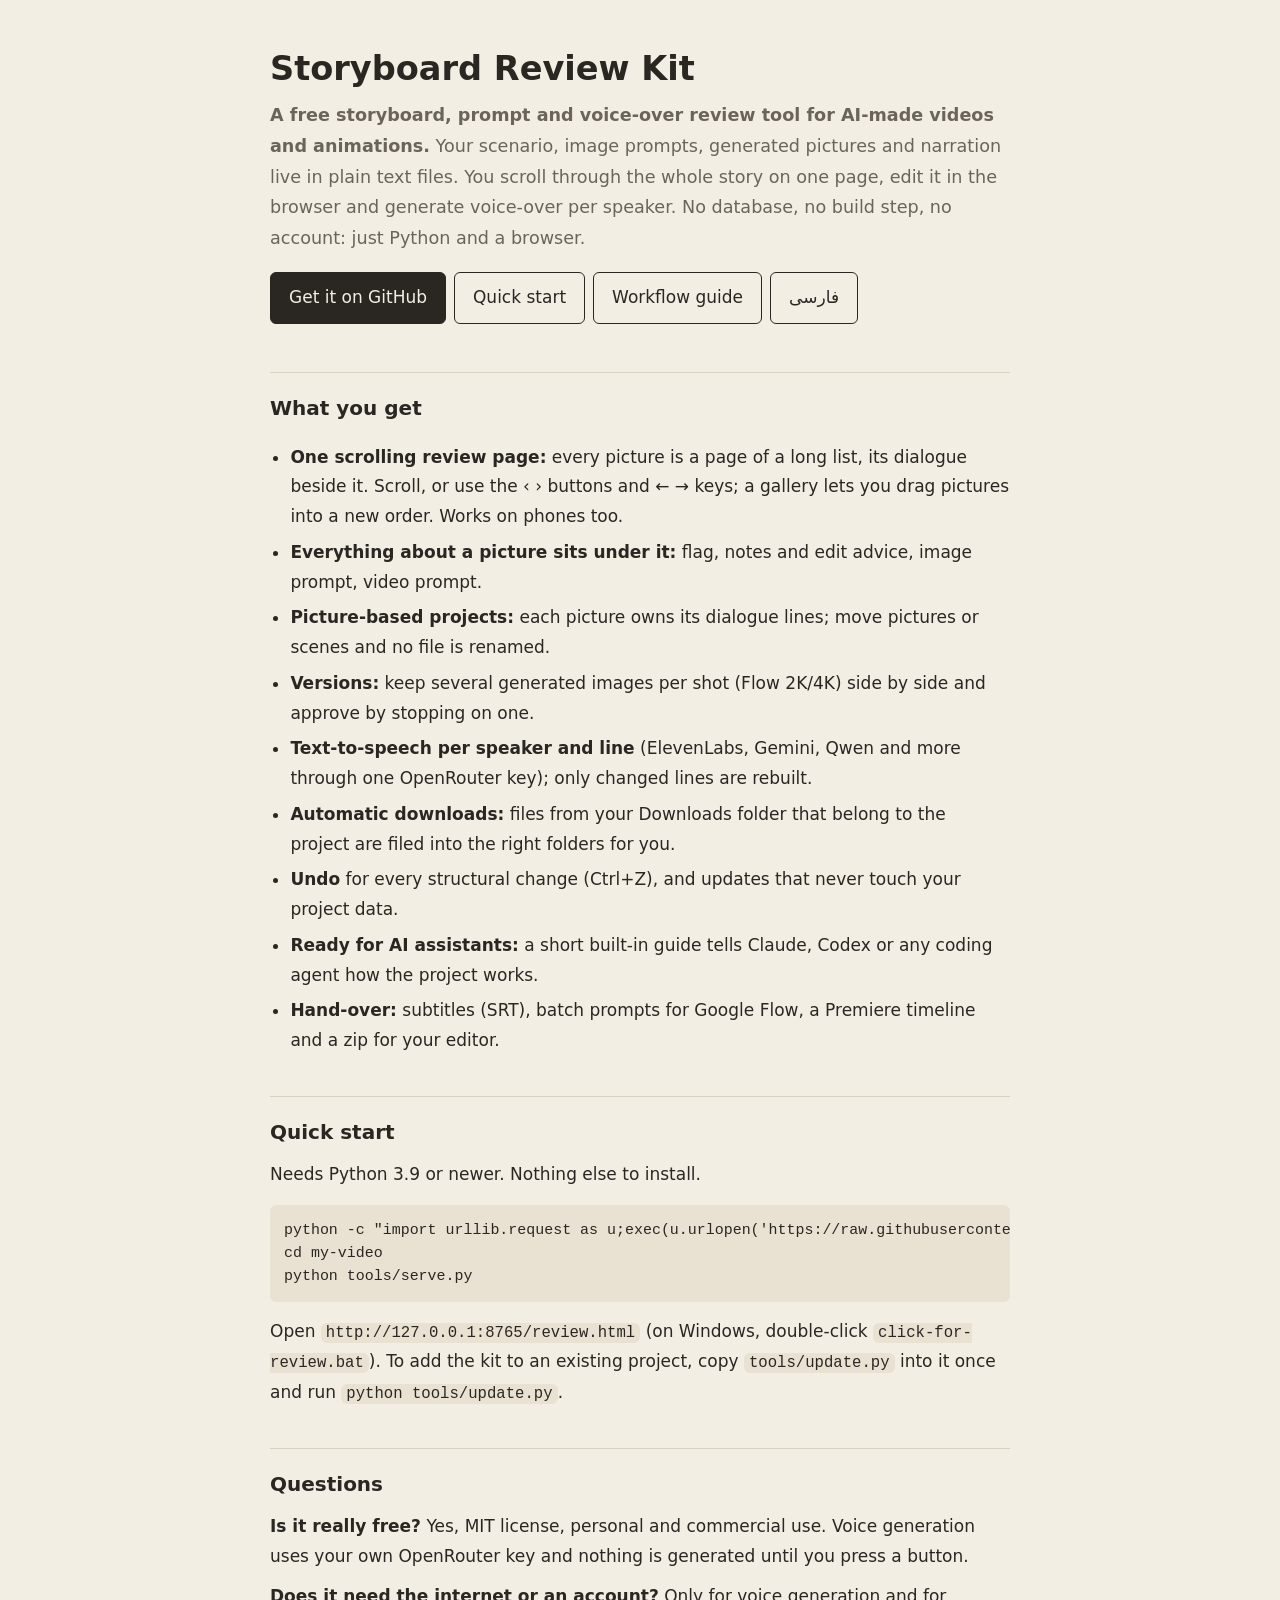
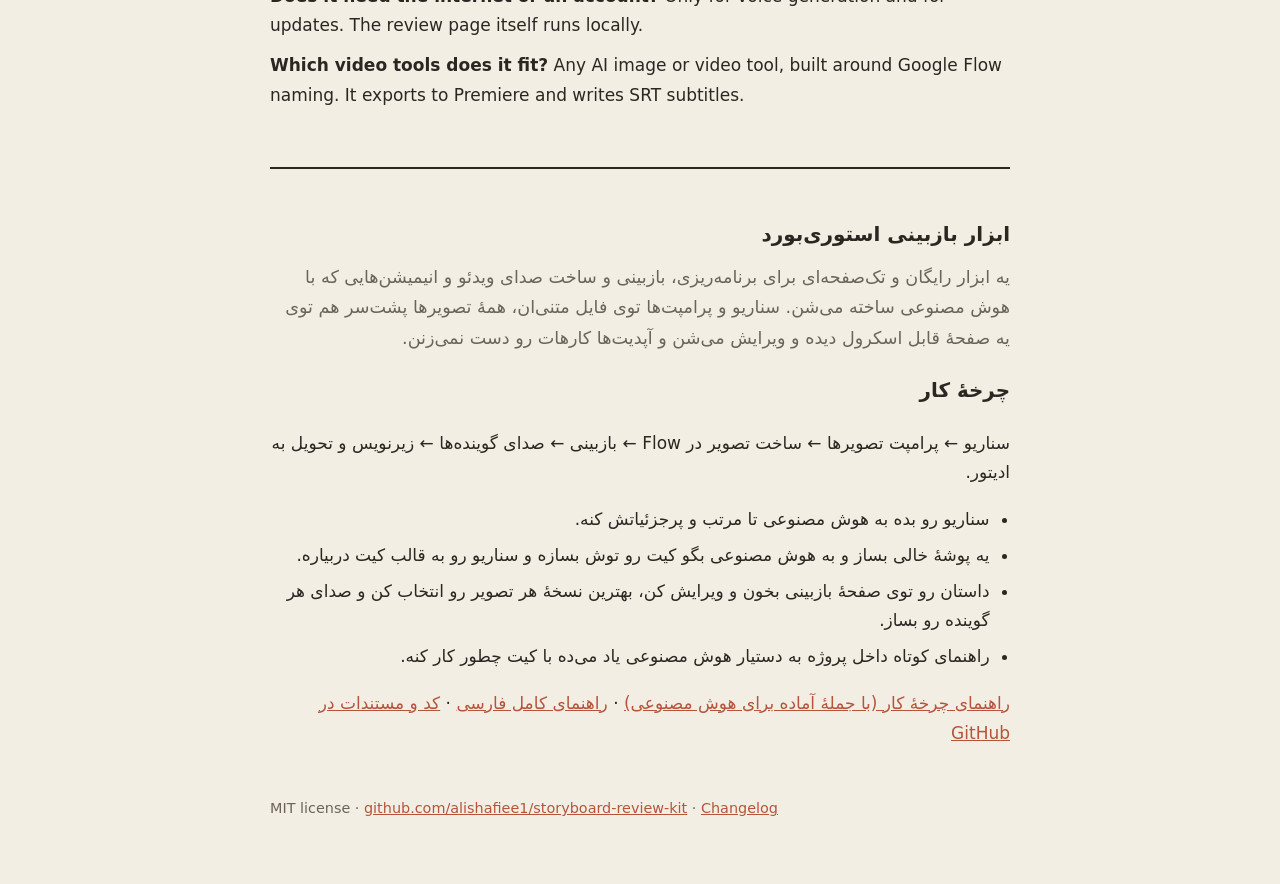
<file: docs/index.html>
<!DOCTYPE html>
<html lang="en">
<head>
<meta charset="utf-8">
<meta name="viewport" content="width=device-width,initial-scale=1">
<title>Storyboard Review Kit: free storyboard, prompt and voice-over review tool for AI videos</title>
<meta name="google-site-verification" content="4BKxeyVs1309lyRhzwXUnrfFYp3hBZ9AURDtoxBOxXw" />
<meta name="description" content="Free open-source storyboard tool for AI-made videos: scroll through every scene picture with its dialogue, edit in the browser, keep image prompts, versions and voice-over per speaker (ElevenLabs, Gemini via OpenRouter). Plain text files, undo, Premiere export. Persian and English. MIT license.">
<meta name="keywords" content="storyboard tool, AI video production, text to speech, voice-over, scenario editor, image prompts, Google Flow, Premiere export, animation pipeline, Persian, Farsi, OpenRouter, ElevenLabs">
<link rel="canonical" href="https://alishafiee1.github.io/storyboard-review-kit/">
<link rel="alternate" hreflang="en" href="https://alishafiee1.github.io/storyboard-review-kit/">
<link rel="alternate" hreflang="fa" href="https://alishafiee1.github.io/storyboard-review-kit/#fa">
<meta property="og:type" content="website">
<meta property="og:title" content="Storyboard Review Kit">
<meta property="og:description" content="Free storyboard, prompt and voice-over review tool for AI-made videos. One scrolling page, plain-text projects, per-speaker voices, undo, Premiere export.">
<meta property="og:url" content="https://alishafiee1.github.io/storyboard-review-kit/">
<meta name="twitter:card" content="summary">
<script type="application/ld+json">
{"@context":"https://schema.org","@type":"SoftwareApplication","name":"Storyboard Review Kit","applicationCategory":"MultimediaApplication","operatingSystem":"Windows, macOS, Linux","description":"Free storyboard, review and voice-over tool for AI-made videos and animations: one scrolling review page, plain-text projects, image versions, per-speaker text-to-speech, undo and Premiere export.","softwareVersion":"2.6.0","url":"https://alishafiee1.github.io/storyboard-review-kit/","downloadUrl":"https://github.com/alishafiee1/storyboard-review-kit","codeRepository":"https://github.com/alishafiee1/storyboard-review-kit","programmingLanguage":["Python","JavaScript","HTML"],"license":"https://opensource.org/licenses/MIT","inLanguage":["en","fa"],"offers":{"@type":"Offer","price":"0","priceCurrency":"USD"},"author":{"@type":"Person","name":"Ali Shafiee","url":"https://github.com/alishafiee1"}}
</script>
<style>
:root{--paper:#f3eee4;--ink:#2a2723;--muted:#6b645a;--line:#d9d1c1;--accent:#b5543a}
*{box-sizing:border-box}
body{margin:0;background:var(--paper);color:var(--ink);font:17px/1.75 system-ui,"Segoe UI",Tahoma,sans-serif}
main{max-width:780px;margin:0 auto;padding:48px 20px 64px}
h1{font-size:2.1rem;line-height:1.25;margin:0 0 8px}
h2{font-size:1.25rem;margin:40px 0 10px;padding-top:18px;border-top:1px solid var(--line)}
p{margin:10px 0}
.lead{font-size:1.1rem;color:var(--muted)}
ul{padding-left:1.2em}li{margin:6px 0}
a{color:var(--accent)}
code,pre{font-family:ui-monospace,Consolas,monospace;background:#e9e2d2;border-radius:6px}
code{padding:1px 5px;font-size:.92em}
pre{padding:14px;overflow:auto;font-size:.88em;line-height:1.55}
.cta{display:inline-block;margin:8px 8px 8px 0;padding:10px 18px;border:1px solid var(--ink);border-radius:6px;color:var(--ink);text-decoration:none}
.cta.main{background:var(--ink);color:var(--paper)}
.fa{direction:rtl;text-align:right;margin-top:56px;padding-top:8px;border-top:2px solid var(--ink)}
.fa ul{padding-left:0;padding-right:1.2em}
footer{margin-top:48px;color:var(--muted);font-size:.9rem}
</style>
</head>
<body>
<main>
<h1>Storyboard Review Kit</h1>
<p class="lead"><b>A free storyboard, prompt and voice-over review tool for AI-made videos and animations.</b> Your scenario, image prompts, generated pictures and narration live in plain text files. You scroll through the whole story on one page, edit it in the browser and generate voice-over per speaker. No database, no build step, no account: just Python and a browser.</p>
<p><a class="cta main" href="https://github.com/alishafiee1/storyboard-review-kit">Get it on GitHub</a><a class="cta" href="#quick-start">Quick start</a><a class="cta" href="https://github.com/alishafiee1/storyboard-review-kit/blob/main/WORKFLOW.md">Workflow guide</a><a class="cta" href="#fa">فارسی</a></p>

<h2>What you get</h2>
<ul>
<li><b>One scrolling review page:</b> every picture is a page of a long list, its dialogue beside it. Scroll, or use the ‹ › buttons and ← → keys; a gallery lets you drag pictures into a new order. Works on phones too.</li>
<li><b>Everything about a picture sits under it:</b> flag, notes and edit advice, image prompt, video prompt.</li>
<li><b>Picture-based projects:</b> each picture owns its dialogue lines; move pictures or scenes and no file is renamed.</li>
<li><b>Versions:</b> keep several generated images per shot (Flow 2K/4K) side by side and approve by stopping on one.</li>
<li><b>Text-to-speech per speaker and line</b> (ElevenLabs, Gemini, Qwen and more through one OpenRouter key); only changed lines are rebuilt.</li>
<li><b>Automatic downloads:</b> files from your Downloads folder that belong to the project are filed into the right folders for you.</li>
<li><b>Undo</b> for every structural change (Ctrl+Z), and updates that never touch your project data.</li>
<li><b>Ready for AI assistants:</b> a short built-in guide tells Claude, Codex or any coding agent how the project works.</li>
<li><b>Hand-over:</b> subtitles (SRT), batch prompts for Google Flow, a Premiere timeline and a zip for your editor.</li>
</ul>

<h2 id="quick-start">Quick start</h2>
<p>Needs Python 3.9 or newer. Nothing else to install.</p>
<pre>python -c "import urllib.request as u;exec(u.urlopen('https://raw.githubusercontent.com/alishafiee1/storyboard-review-kit/main/tools/update.py').read())" --new my-video
cd my-video
python tools/serve.py</pre>
<p>Open <code>http://127.0.0.1:8765/review.html</code> (on Windows, double-click <code>click-for-review.bat</code>). To add the kit to an existing project, copy <code>tools/update.py</code> into it once and run <code>python tools/update.py</code>.</p>

<h2>Questions</h2>
<p><b>Is it really free?</b> Yes, MIT license, personal and commercial use. Voice generation uses your own OpenRouter key and nothing is generated until you press a button.</p>
<p><b>Does it need the internet or an account?</b> Only for voice generation and for updates. The review page itself runs locally.</p>
<p><b>Which video tools does it fit?</b> Any AI image or video tool, built around Google Flow naming. It exports to Premiere and writes SRT subtitles.</p>

<div class="fa" id="fa" lang="fa" dir="rtl">
<h2 style="border:0;padding-top:0">ابزار بازبینی استوری‌بورد</h2>
<p class="lead">یه ابزار رایگان و تک‌صفحه‌ای برای برنامه‌ریزی، بازبینی و ساخت صدای ویدئو و انیمیشن‌هایی که با هوش مصنوعی ساخته می‌شن. سناریو و پرامپت‌ها توی فایل متنی‌ان، همهٔ تصویرها پشت‌سر هم توی یه صفحهٔ قابل اسکرول دیده و ویرایش می‌شن و آپدیت‌ها کارهات رو دست نمی‌زنن.</p>
<h3>چرخهٔ کار</h3>
<p>سناریو ← پرامپت تصویرها ← ساخت تصویر در Flow ← بازبینی ← صدای گوینده‌ها ← زیرنویس و تحویل به ادیتور.</p>
<ul>
<li>سناریو رو بده به هوش مصنوعی تا مرتب و پرجزئیاتش کنه.</li>
<li>یه پوشهٔ خالی بساز و به هوش مصنوعی بگو کیت رو توش بسازه و سناریو رو به قالب کیت دربیاره.</li>
<li>داستان رو توی صفحهٔ بازبینی بخون و ویرایش کن، بهترین نسخهٔ هر تصویر رو انتخاب کن و صدای هر گوینده رو بساز.</li>
<li>راهنمای کوتاه داخل پروژه به دستیار هوش مصنوعی یاد می‌ده با کیت چطور کار کنه.</li>
</ul>
<p><a href="https://github.com/alishafiee1/storyboard-review-kit/blob/main/WORKFLOW.fa.md">راهنمای چرخهٔ کار (با جملهٔ آماده برای هوش مصنوعی)</a> · <a href="https://github.com/alishafiee1/storyboard-review-kit/blob/main/README.fa.md">راهنمای کامل فارسی</a> · <a href="https://github.com/alishafiee1/storyboard-review-kit">کد و مستندات در GitHub</a></p>
</div>

<footer>MIT license · <a href="https://github.com/alishafiee1/storyboard-review-kit">github.com/alishafiee1/storyboard-review-kit</a> · <a href="https://github.com/alishafiee1/storyboard-review-kit/blob/main/rodo/storyboard-review-kit/CHANGELOG.md">Changelog</a></footer>
</main>
</body>
</html>
</file>
